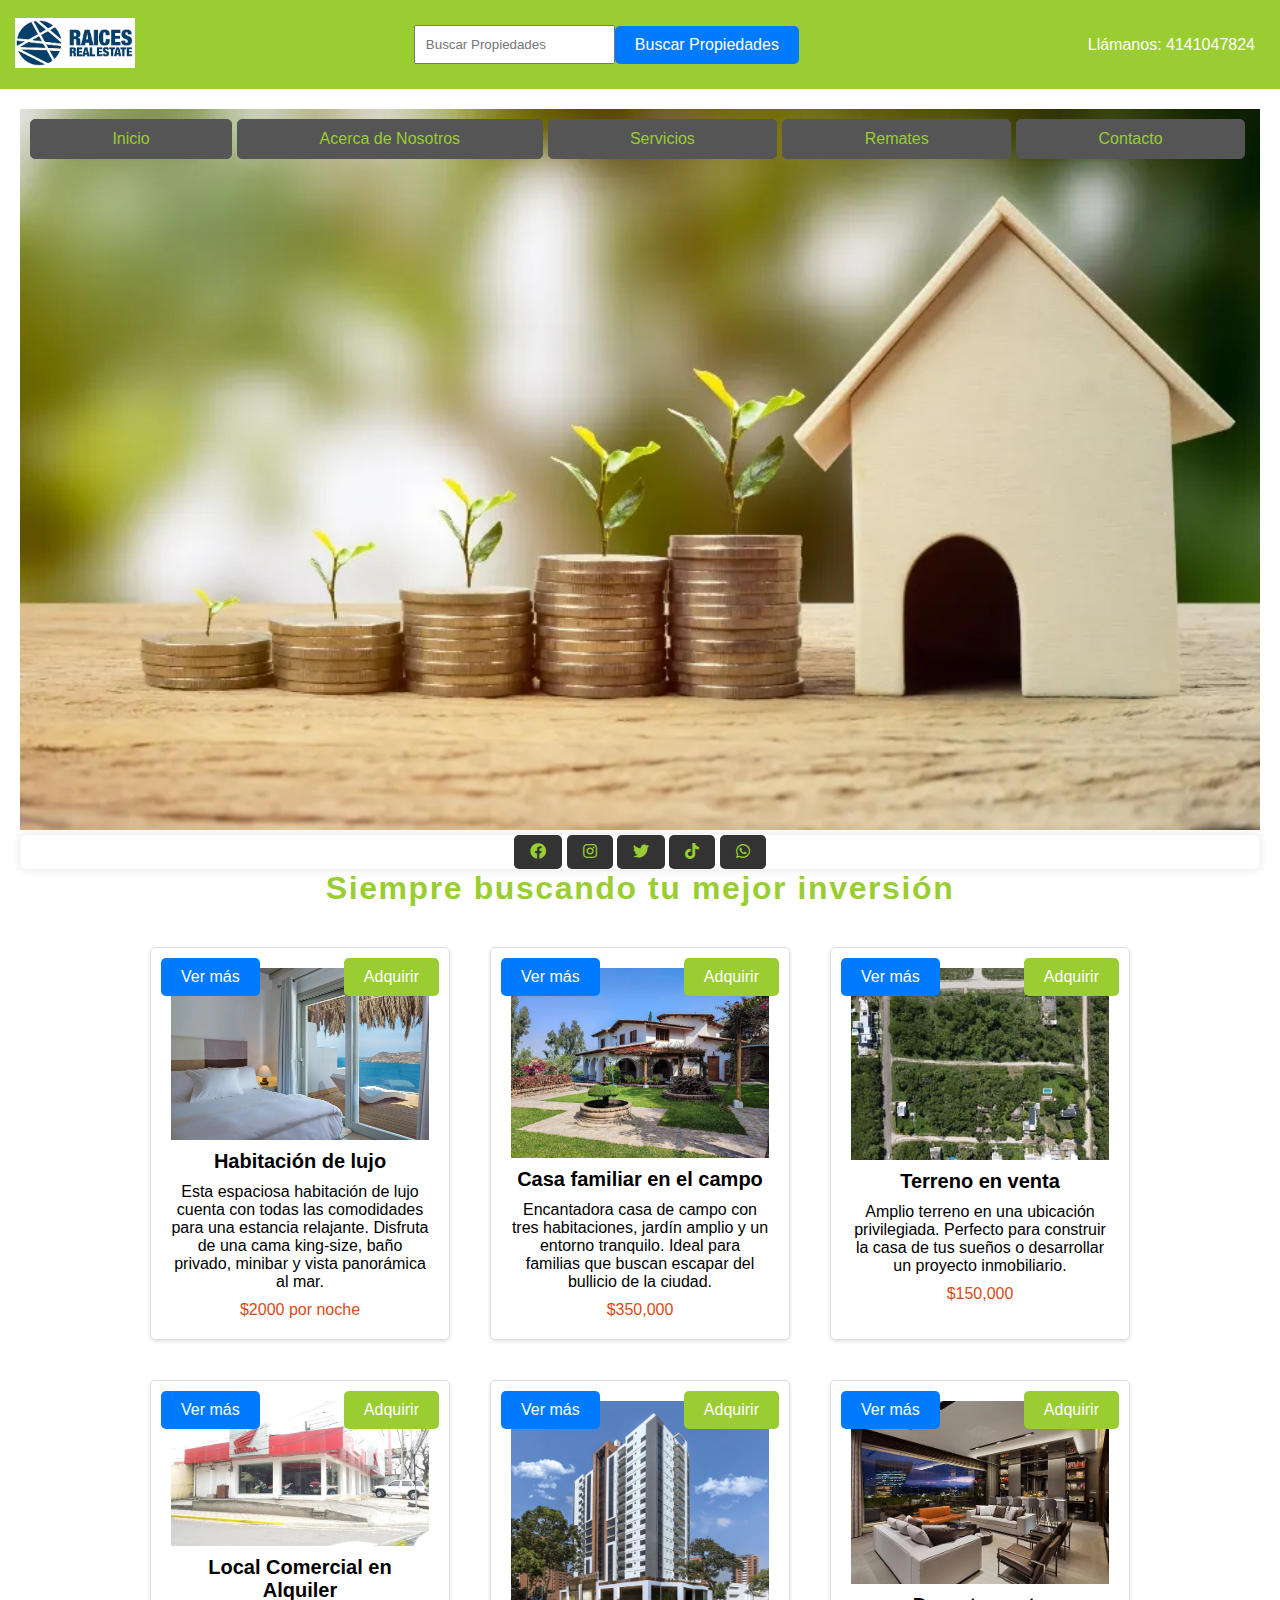
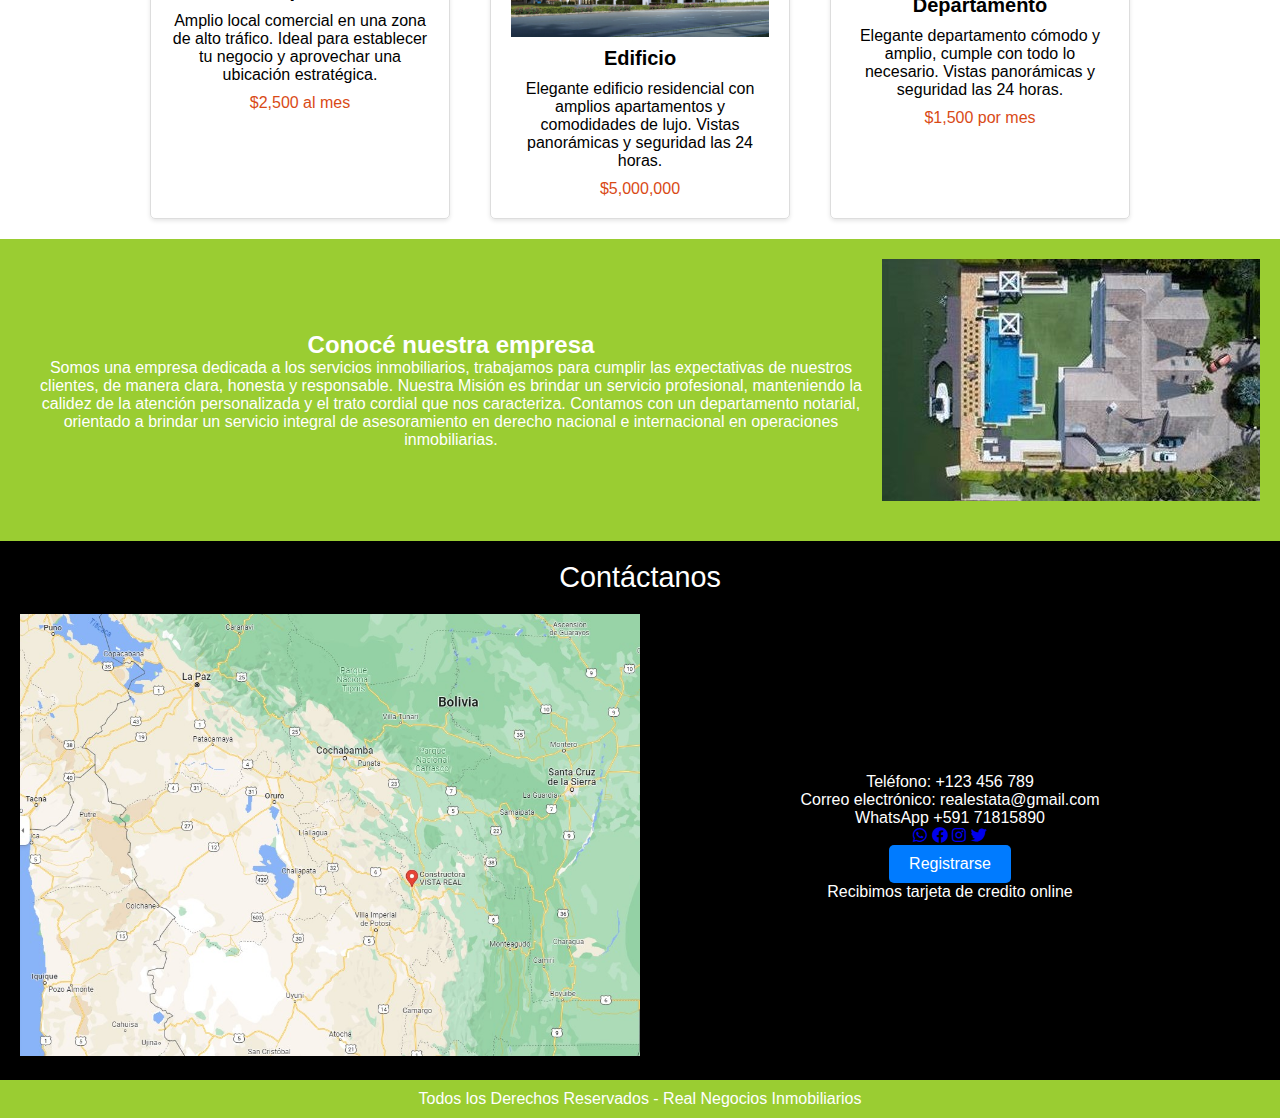
<file: index.html>
<!DOCTYPE html>
<html lang="en">

    <head>
        <meta charset="UTF-8">
        <meta name="viewport" content="width=device-width, initial-scale=1.0">
        <link rel="stylesheet" href="Pagina.css">
        <link rel="stylesheet"
            href="https://use.fontawesome.com/releases/v5.15.3/css/all.css">
        <link rel="stylesheet" href="Transaccion.css">
        <title>Constructora Real</title>
    </head>

    <body>
        <header>
            <div class="logo">
                <img class="logoimg" src="Imagenes/Raices.jpg"
                    alt="Logo de la empresa">
            </div>
            <section id="sec4">
                <div>
                    <input type="text" id="search-input"
                        placeholder="Buscar Propiedades">
                </div>
                <div>
                    <button id="button">Buscar Propiedades</button>
                </div>
            </section>

            <div class="llamanos">
                Llámanos: 4141047824
            </div>

        </header>

        <main>
            <figure id="figprin">
                <img id="imgprincipal" src="Imagenes/Bienes.jpg"
                    alt="Fondo de Imagen">
                <nav>
                    <ul>
                        <li><a href="#">Inicio</a></li>
                        <li><a href="#">Acerca de Nosotros</a></li>
                        <li><a href="#">Servicios</a></li>
                        <li><a href="#">Remates</a></li>
                        <li><a href="#">Contacto</a></li>
                    </ul>
                </nav>
                <div class="redes-sociales">
                    <a href="https://www.facebook.com/Jhonny Umacena">
                        <i class="fab fa-facebook"></i>
                    </a>
                    <a href="https://www.instagram.com/umac.online">
                        <i class="fab fa-instagram"></i>
                    </a>
                    <a href="https://www.twitter.com/tu-pagina">
                        <i class="fab fa-twitter"></i>
                    </a>
                    <a href="https://www.tiktok.com/@freyaqm_">
                        <i class="fab fa-tiktok"></i>
                    </a>
                    <a href="https://www.whatsapp.com">
                        <i class="fab fa-whatsapp"></i>
                    </a>
                </div>
                <figcaption id="figc"><h1>Siempre buscando tu mejor inversión</h1></figcaption>
            </figure>
        </main>
        <section id="sec1">
            <div class="card">
                <a href="1.Habitacion.html"><button id="button-opcion">Ver más</button></a>
                <img src="Imagenes/Habitacion1.jpg" alt="Vista de la habitación">
                <h2>Habitación de lujo</h2>
                <p>Esta espaciosa habitación de lujo cuenta con todas las
                    comodidades para una estancia relajante. Disfruta de una
                    cama king-size, baño privado, minibar y vista panorámica al
                    mar.</p>
                <p class="price">$2000 por noche</p>
                <a href="RegistroCompra.html"><button id="button-compra">Adquirir</button></a>
            </div>

            <div class="card">
                <a href="2.Casas.html"><button id="button-opcion">Ver más</button></a>
                <img src="Imagenes/Habitacion2.jpg" alt="Vista de la casa">
                <h2>Casa familiar en el campo</h2>
                <p>Encantadora casa de campo con tres habitaciones, jardín
                    amplio y un entorno tranquilo. Ideal para familias que
                    buscan escapar del bullicio de la ciudad.</p>
                <p class="price">$350,000</p>
                <a href="RegistroCompra.html"><button id="button-compra">Adquirir</button></a>
            </div>

            <div class="card">
                <a href="3.Terrenos.html"><button id="button-opcion">Ver más</button></a>
                <img src="Imagenes/Habitacion3.jpg" alt="Vista del terreno">
                <h2>Terreno en venta</h2>
                <p>Amplio terreno en una ubicación privilegiada. Perfecto para
                    construir la casa de tus sueños o desarrollar un proyecto
                    inmobiliario.</p>
                <p class="price">$150,000</p>
                <a href="RegistroCompra.html"><button id="button-compra">Adquirir</button></a>
            </div>

            <div class="card">
                <a href="4.Locales.html"><button id="button-opcion">Ver más</button></a>
                <img src="Imagenes/Habitacion4.jpg"
                    alt="Vista del local comercial">
                <h2>Local Comercial en Alquiler</h2>
                <p>Amplio local comercial en una zona de alto tráfico. Ideal
                    para establecer tu negocio y aprovechar una ubicación
                    estratégica.</p>
                <p class="price">$2,500 al mes</p>
                <a href="RegistroCompra.html"><button id="button-compra">Adquirir</button></a>
            </div>

            <div class="card">
                <a href="5.Edificios.html"><button id="button-opcion">Ver más</button></a>
                <img src="Imagenes/Habitacion5.jpg" alt="Vista del edificio">
                <h2>Edificio</h2>
                <p>Elegante edificio residencial con amplios apartamentos y
                    comodidades de lujo. Vistas panorámicas y seguridad las 24
                    horas.</p>
                <p class="price">$5,000,000</p>
                <a href="RegistroCompra.html"><button id="button-compra">Adquirir</button></a>
            </div>

            <div class="card">
                <a href="6.Departamento.html"><button id="button-opcion">Ver más</button></a>
                <img src="Imagenes/Habitacion6.jpg" alt="Vista del edificio">
                <h2>Departamento</h2>
                <p>Elegante departamento cómodo y amplio, cumple con todo lo
                    necesario. Vistas panorámicas y seguridad las 24 horas.</p>
                <p class="price">$1,500 por mes</p>
                <a href="RegistroCompra.html"><button id="button-compra">Adquirir</button></a>
            </div>

        </section>
        <section id="sec2" class="section">
            <div class="text-container">
                <figcaption class="figc2"><h2>Conocé nuestra empresa</h2></figcaption>
                <p class="noti">Somos una empresa dedicada a los servicios
                    inmobiliarios, trabajamos para
                    cumplir las expectativas de nuestros clientes, de manera
                    clara, honesta y responsable.
                    Nuestra Misión es brindar un servicio profesional,
                    manteniendo la calidez de la atención
                    personalizada y el trato cordial que nos caracteriza.
                    Contamos con un departamento notarial, orientado a brindar
                    un servicio integral de asesoramiento
                    en derecho nacional e internacional en operaciones
                    inmobiliarias.
                </p>
            </div>
            <figure class="fig2">
                <img id="img2" src="Imagenes/Empresa.jpg"
                    alt="Informacion de Pagina">
            </figure>
        </section>

        <section id="sec3">
            <figcaption class="figc3">Contáctanos</figcaption>
            <div class="contact-container">
                <div class="image-container">
                    <img class="img" src="Imagenes/Mapa.jpg" alt="Ubicación">
                </div>
                <div class="contact-info">
                    <p>Teléfono: +123 456 789</p>
                    <p>Correo electrónico: realestata@gmail.com</p>
                    <p>WhatsApp +591 71815890</p>
                    <div class="social-icons">
                        <a href="https://wa.me/tunumerodetelefono"
                            target="_blank" title="WhatsApp"><i
                                class="fab fa-whatsapp"></i></a>
                        <a href="https://www.facebook.com/tufacebook"
                            target="_blank" title="Facebook"><i
                                class="fab fa-facebook"></i></a>
                        <a href="https://www.instagram.com/tuinstagram"
                            target="_blank" title="Instagram"><i
                                class="fab fa-instagram"></i></a>
                        <a href="https://twitter.com/tutwitter" target="_blank"
                            title="Twitter"><i class="fab fa-twitter"></i></a>
                    </div>
                    <div>
                        <a href="Crear_Usuario.html"><button id="button">Registrarse</button></a>
                    </div>
                    <div>Recibimos tarjeta de credito online</div>
                </div>
            </div>
        </section>
        <footer>
            <p>Todos los Derechos Reservados - Real Negocios Inmobiliarios</p>
        </footer>
    </body>

</html>
</file>
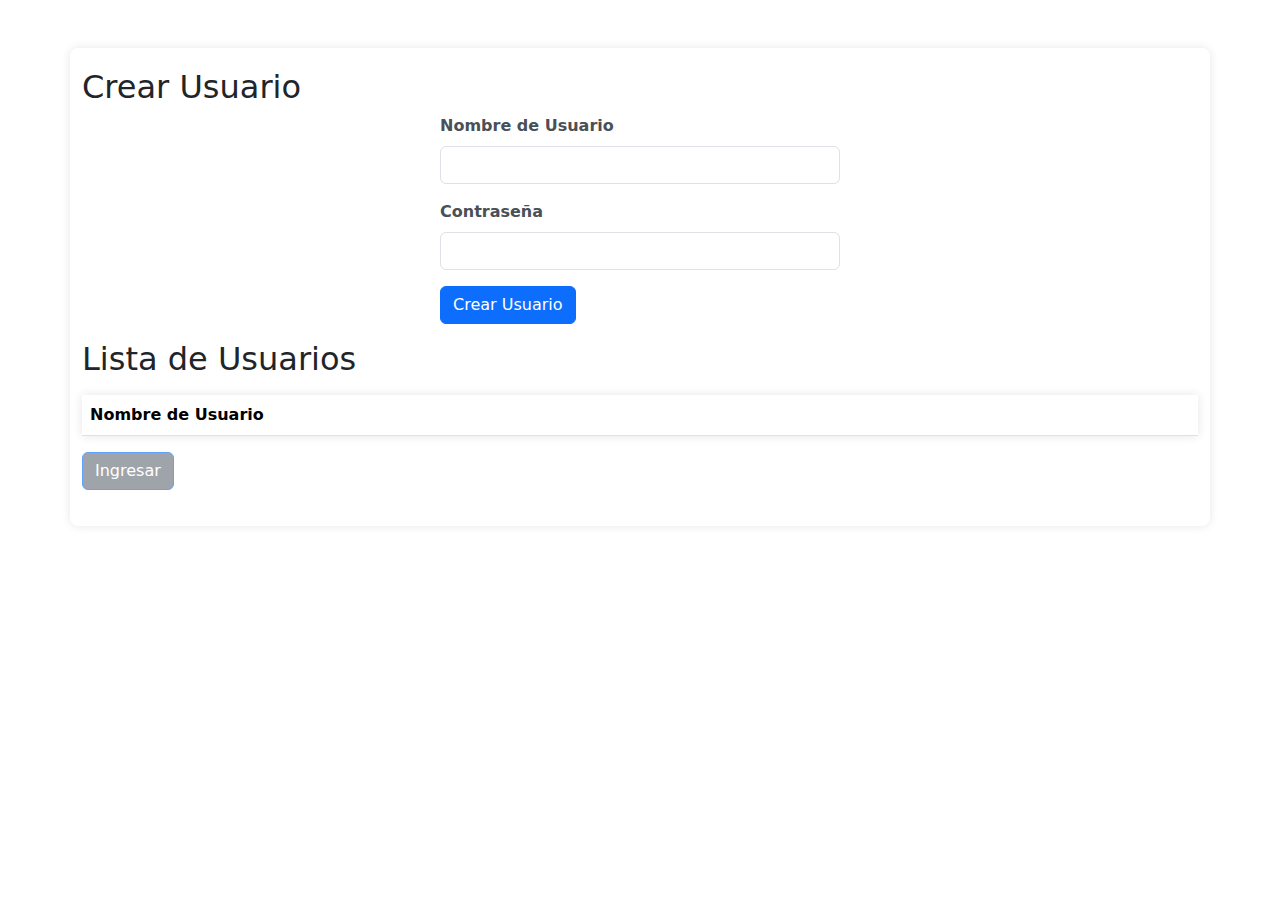
<file: Crear_Usuario.html>
<!DOCTYPE html>
<html lang="en">
<head>
    <title>Nuevo Usuario</title>
    <!-- Required meta tags -->
    <meta charset="utf-8">
    <meta name="viewport" content="width=device-width, initial-scale=1, shrink-to-fit=no">
    <link rel="stylesheet" href="Usuario.css">

    <!-- Bootstrap CSS v5.2.1 -->
    <link href="https://cdn.jsdelivr.net/npm/bootstrap@5.2.1/dist/css/bootstrap.min.css" rel="stylesheet">
</head>

<body>
    <div class="container mt-5">
        <div class="mb-3">
            <h2>Crear Usuario</h2>
            <form id="userForm" onsubmit="return createUser()">
                <div class="mb-3">
                    <label for="username" class="form-label" data-bs-toggle="tooltip" title="Ingrese el nombre de usuario">Nombre de Usuario</label>
                    <input type="text" class="form-control" id="username" required>
                </div>
                <div class="mb-3">
                    <label for="password" class="form-label" data-bs-toggle="tooltip" title="Ingrese la contraseña del usuario">Contraseña</label>
                    <input type="password" class="form-control" id="password" required>
                </div>
                <button type="submit" class="btn btn-primary">Crear Usuario</button>
            </form>
        </div>
        <div>
            <h2>Lista de Usuarios</h2>
            <table class="table mt-3">
                <thead>
                    <tr>
                        <th scope="col">Nombre de Usuario</th>
                    </tr>
                </thead>
                <tbody id="userList">
                </tbody>
            </table>
        </div>
        <div class="mb-3 mt-3">
            <a href="Login.html"><button type="button" class="btn btn-primary" id="ingresarButton" disabled onclick="navigateToPage()">Ingresar</button></a>
        </div>
    </div>
    <script src="https://cdn.jsdelivr.net/npm/@popperjs/core@2.11.6/dist/umd/popper.min.js"
        integrity="sha384-oBqDVmMz9ATKxIep9tiCxS/Z9fNfEXiDAYTujMAeBAsjFuCZSmKbSSUnQlmh/jp3"
        crossorigin="anonymous"></script>
    <script src="https://cdn.jsdelivr.net/npm/bootstrap@5.2.1/dist/js/bootstrap.min.js"></script>
    <script>
        var tooltipTriggerList = [].slice.call(document.querySelectorAll('[data-bs-toggle="tooltip"]'));
        var tooltipList = tooltipTriggerList.map(function (tooltipTriggerEl) {
            return new bootstrap.Tooltip(tooltipTriggerEl);
        });

        function checkUserTable() {
            const ingresarButton = document.getElementById("ingresarButton");
            const userList = document.getElementById("userList");
            if (userList.rows.length > 0) {
                ingresarButton.disabled = false;
            } else {
                ingresarButton.disabled = true;
            }
        }

        function createUser() {
            const username = document.getElementById("username").value;
            const password = document.getElementById("password").value;
            console.log(`Usuario creado: ${username}`);
            document.getElementById("username").value = "";
            document.getElementById("password").value = "";
            addToTable(username);
            checkUserTable();
            return false; 
        }

        function addToTable(username) {
            const userList = document.getElementById("userList");
            const row = document.createElement("tr");
            row.innerHTML = `
                <td>${username}</td>
            `;
            userList.appendChild(row);
        }

        function navigateToPage() {
            window.location.href = "http://127.0.0.1:5500/Pagina%20Web1/Pagina.html";
        }
    </script>
</body>

</html>
</file>
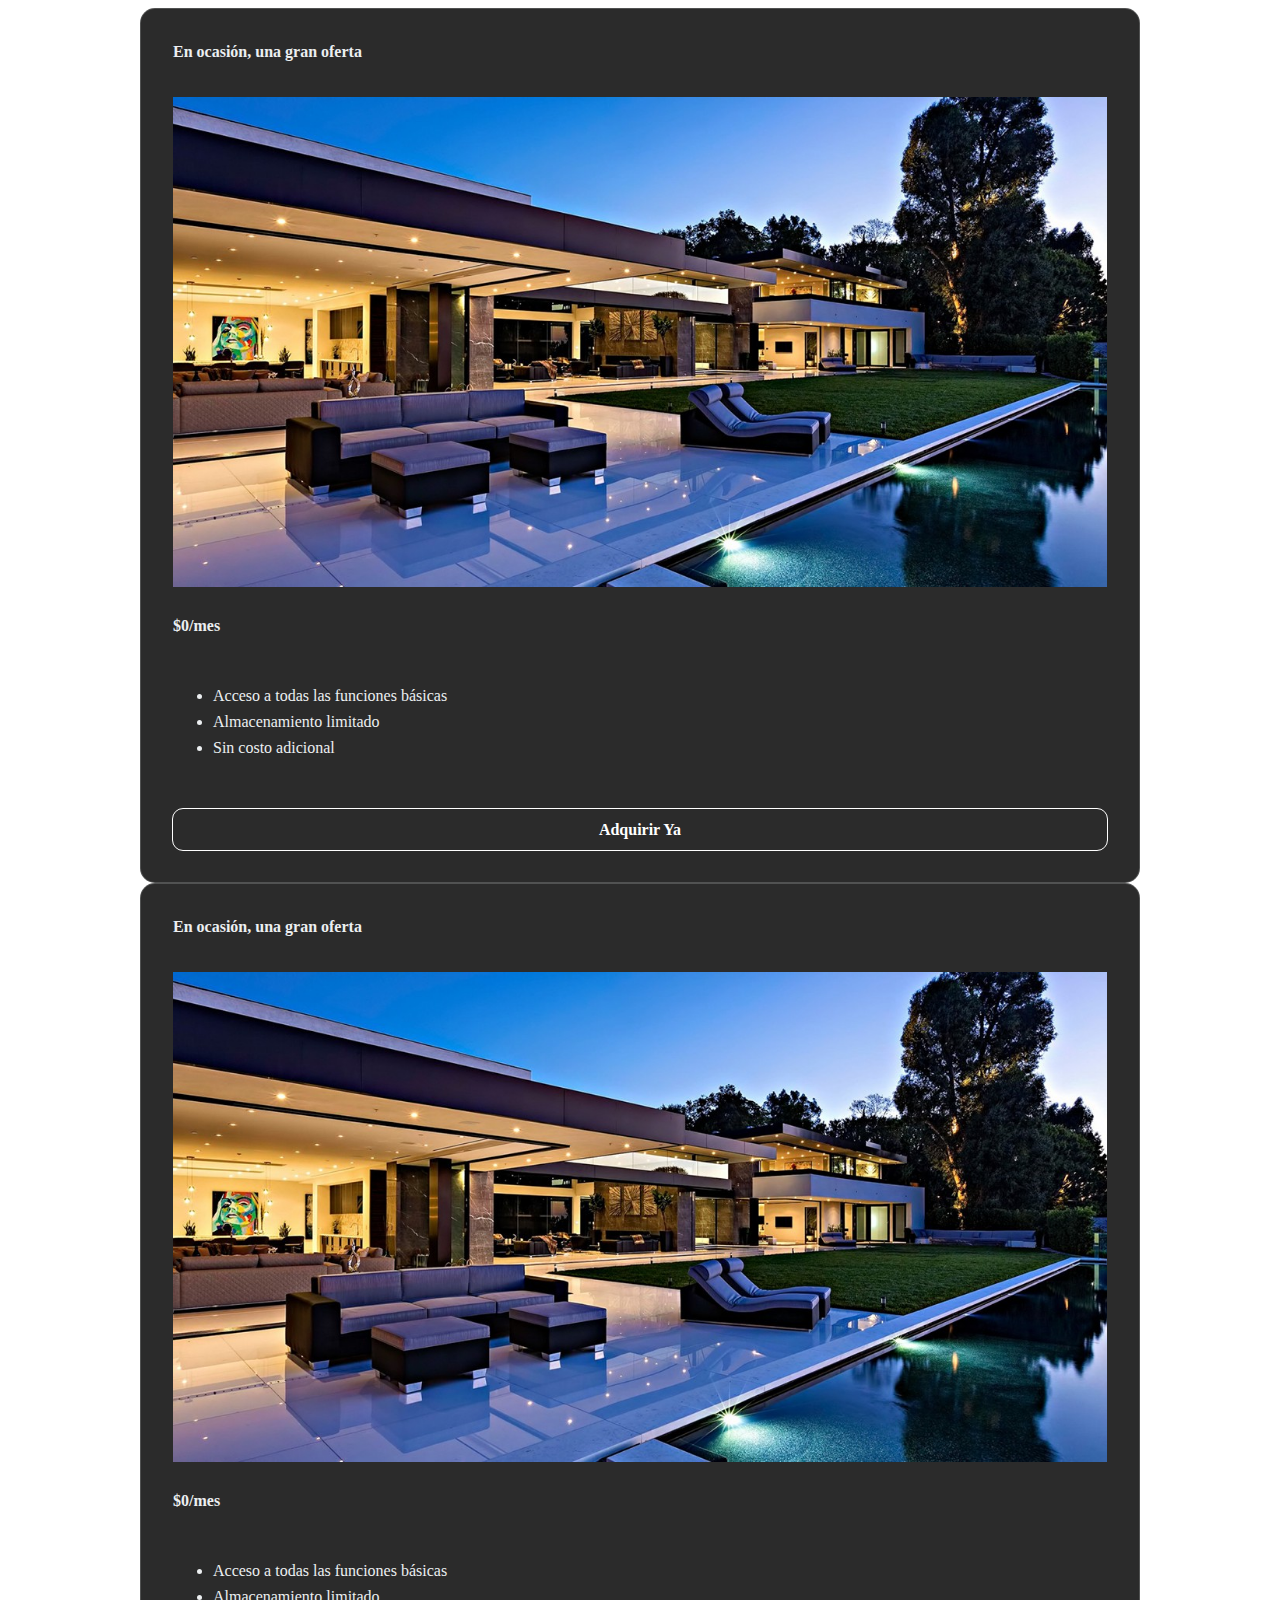
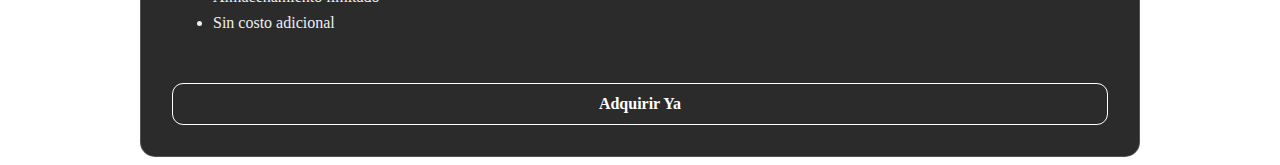
<file: Descuentos.html>
<!DOCTYPE html>
<html lang="en">
<head>
    <meta charset="UTF-8">
    <meta name="viewport" content="width=device-width, initial-scale=1.0">
    <title>Document</title>
    <style>
        .main__heading {
            font-weight: 600;
            font-size: 2.25em;
            margin-bottom: 0.75em;
            text-align: center;
            color: #eceff1;
        }
        .cards {
            position: relative;
        }
        .card {
            --flow-space: 0.5em;
            --hsl: var(--hue), var(--saturation), var(--lightness);
            flex: 1 1 14rem;
            padding: 1.5em 2em;
            display: grid;
            grid-template-rows: auto auto auto 1fr;
            align-items: start;
            gap: 1.25em;
            color: #eceff1;
            background-color: #2b2b2b;
            border: 1px solid #eceff133;
            border-radius: 15px;
        }
        .card:nth-child(1) {
            --hue: 165;
            --saturation: 82.26%;
            --lightness: 51.37%;
        }
        .card__bullets {
            line-height: 1.4;
        }
        .card__heading {
            font-size: 1.05em;
            font-weight: 600;
        }
        .card__price {
            font-size: 1.75em;
            font-weight: 700;
        }
        .flow > * + * {
            margin-top: var(--flow-space, 1.25em);
        }
        .cta {
            display: block;
            align-self: end;
            margin: 1em 0 0.5em 0;
            text-align: center;
            text-decoration: none;
            color: #fff;
            background-color: transparent;
            outline: 1px solid white;
            padding: 0.7em;
            border-radius: 10px;
            font-size: 1rem;
            font-weight: 600;
        }
        .card:hover {
            --lightness: 80%;
            background: #ffffff80;
            color: #000;
            outline: 1px solid rgb(255, 255, 255);
            box-shadow: inset 0 0 80px whitesmoke, inset 20px 0 80px rgba(255, 0, 4, 0.747),
                inset -20px 0 80px #0ff, inset 20px 0 300px rgb(255, 0, 13), inset -20px 0 300px #0ff,
                0 0 50px #fff, -10px 0 80px rgb(255, 0, 0), 10px 0 80px #0ff;
            transition: all ease-in-out 0.3s;
        }
        .card:hover > .cta {
            outline: none;
            background-color: #0d0d0d;
        }
        .section {
            display: flex;
            flex-wrap: wrap;
            justify-content: center;
            max-width: 1000px; /* Ajusta el ancho máximo aquí */
            margin: 0 auto; /* Esto centra el contenedor */
        }
        #card img {
            max-width: 100%;
            height: auto;
            transition: transform 0.3s ease;
        }
        #card p {
            font-size: 16px;
            margin-top: 10px;
        }
    </style>
</head>
<body>
    <section class="section">
        <div class="cards__inner" id="card"> 
            <div class="cards__card card">
                <p class="card__heading">En ocasión, una gran oferta</p>
                <img src="Imagenes/Casa de Lujo.jpg" alt="Casa de Lujo">
                <p class="card__price">$0/mes</p>
                <ul class="card_bullets flow" role="list">
                    <li>Acceso a todas las funciones básicas</li>
                    <li>Almacenamiento limitado</li>
                    <li>Sin costo adicional</li>
                </ul>
                <a class="card__cta cta" href="#basic">Adquirir Ya</a>
            </div>
            <div class="overlay cards__inner"></div>
        </div>
        <div class="cards__inner" id="card"> 
            <div class="cards__card card">
                <p class="card__heading">En ocasión, una gran oferta</p>
                <img src="Imagenes/Casa de Lujo.jpg" alt="Casa de Lujo">
                <p class="card__price">$0/mes</p>
                <ul class="card_bullets flow" role="list">
                    <li>Acceso a todas las funciones básicas</li>
                    <li>Almacenamiento limitado</li>
                    <li>Sin costo adicional</li>
                </ul>
                <a class="card__cta cta" href="#basic">Adquirir Ya</a>
            </div>
            <div class="overlay cards__inner"></div>
        </div>
    </section>
</body>
</html>
</file>
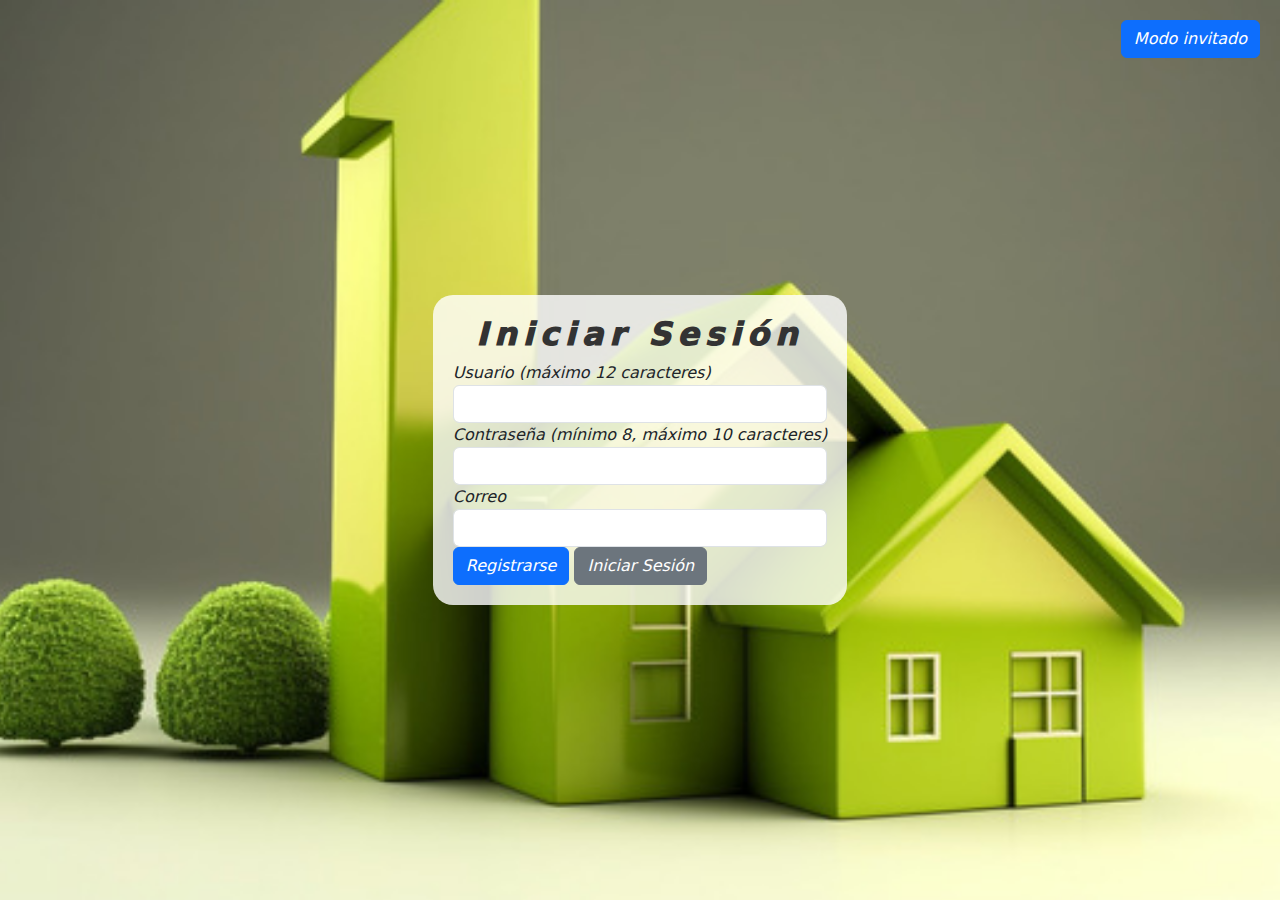
<file: Login.html>
<!DOCTYPE html>
<html lang="en">

<head>
    <title>Registro</title>
    <!-- Required meta tags -->
    <meta charset="utf-8">
    <meta name="viewport" content="width=device-width, initial-scale=1, shrink-to-fit=no">

    <!-- Bootstrap CSS v5.2.1 -->
    <link href="https://cdn.jsdelivr.net/npm/bootstrap@5.2.1/dist/css/bootstrap.min.css" rel="stylesheet">
    <link rel="stylesheet" href="Login.css">
</head>

<body>
    <header id="position">
        <a href="index.html"><button class="btn btn-primary">Modo invitado</button></a>
        <!-- place navbar here -->
    </header>
    
    <main>
        <div class="container">
            <div class="row">
                <div class="col-md-12 offset-md-0">
                    <h2 class="text-center">Iniciar Sesión</h2>
                    <form id="loginForm" onsubmit="return validateForm()">
                        <div class="form-group">
                            <label for="username">Usuario (máximo 12 caracteres)</label>
                            <input type="text" class="form-control" id="username" maxlength="12" required>
                        </div>
                        <div class="form-group">
                            <label for="password">Contraseña (mínimo 8, máximo 10 caracteres)</label>
                            <input type="password" class="form-control" id="password" minlength="8" maxlength="10" required>
                        </div>
                        <div class="form-group">
                            <label for="email">Correo</label>
                            <input type="email" class="form-control" id="email" required>
                        </div>
                        <div>
                            <button type="button" class="btn btn-primary" data-bs-toggle="modal" data-bs-target="#registerModal">Registrarse</button>
                            <a href="Formulario.html"><button type="submit" class="btn btn-secondary">Iniciar Sesión</button></a>
                        </div>
                    </form>
                </div>
            </div>
        </div>
    </main>
    <footer>
        <!-- place footer here -->
    </footer>
    <div class="modal fade" id="registerModal" tabindex="-1" aria-labelledby="registerModalLabel" aria-hidden="true">
        <div class="modal-dialog">
            <div class="modal-content">
                <div class="modal-header">
                    <h5 class="modal-title" id="registerModalLabel">Registro</h5>
                    <button type="button" class="btn-close" data-bs-dismiss="modal" aria-label="Close"></button>
                </div>
                <div class="modal-body">
                    <!-- Formulario de Registro -->
                    <form id="registerForm" onsubmit="return registerUser()">
                        <div class="mb-3">
                            <label for="registerUsername" class="form-label">Nombre de Usuario</label>
                            <input type="text" class="form-control" id="registerUsername" required>
                        </div>
                        <div class="mb-3">
                            <label for="registerPassword" class="form-label">Contraseña</label>
                            <input type="password" class="form-control" id="registerPassword" required>
                        </div>
                        <button type="submit" class="btn btn-primary">Registrar</button>
                    </form>
                </div>
            </div>
        </div>
    </div>
    <script src="https://cdn.jsdelivr.net/npm/@popperjs/core@2.11.6/dist/umd/popper.min.js"
        integrity="sha384-oBqDVmMz9ATKxIep9tiCxS/Z9fNfEXiDAYTujMAeBAsjFuCZSmKbSSUnQlmh/jp3"
        crossorigin="anonymous"></script>
    <script src="https://cdn.jsdelivr.net/npm/bootstrap@5.2.1/dist/js/bootstrap.min.js"></script>
    <script>
        let loginAttempts = 0;
    
        function validateForm() {
            const username = document.getElementById("username").value;
            const password = document.getElementById("password").value;
            const email = document.getElementById("email").value;
    
            // Validación de que el correo contenga el símbolo "@"
            if (!email.includes("@")) {
                alert("Ingrese un correo válido que contenga '@'.");
                return false;
            }
    
            if (username.length > 12 || password.length < 8 || password.length > 10 || !validateEmail(email)) {
                alert("Por favor, revise los campos ingresados.");
                return false;
            }
    
            loginAttempts++;
    
            if (loginAttempts >= 3) {
                alert("Número máximo de intentos alcanzado. Saliendo.");
                logout();
                return false;
            }
    
            if (username && password && email) {
                // Solo redirige si todos los campos están completos.
                window.location.href = "index.html";
                return false;
            } else {
                alert("Por favor, rellene todos los campos del formulario.");
                return false;
            }
        }
    
        function validateEmail(email) {
            const emailPattern = /^[a-zA-Z0-9._%+-]+@[a-zA-Z0.9.-]+\.[a-zA-Z]{2,4}$/;
            return emailPattern.test(email);
        }
    
        function logout() {
            alert("Sesión cerrada.");
        }
    
        function registerUser() {
            const registerUsername = document.getElementById("registerUsername").value;
            const registerPassword = document.getElementById("registerPassword").value;
    
            if (registerUsername && registerPassword) {
                console.log(`Usuario registrado: ${registerUsername}`);
                document.getElementById("registerUsername").value = "";
                document.getElementById("registerPassword").value = "";
                $('#registerModal').modal('hide');
                return false;
            } else {
                alert("Por favor, rellene todos los campos del formulario de registro.");
                return false;
            }
        }
    </script>
</body>
</html>
</file>
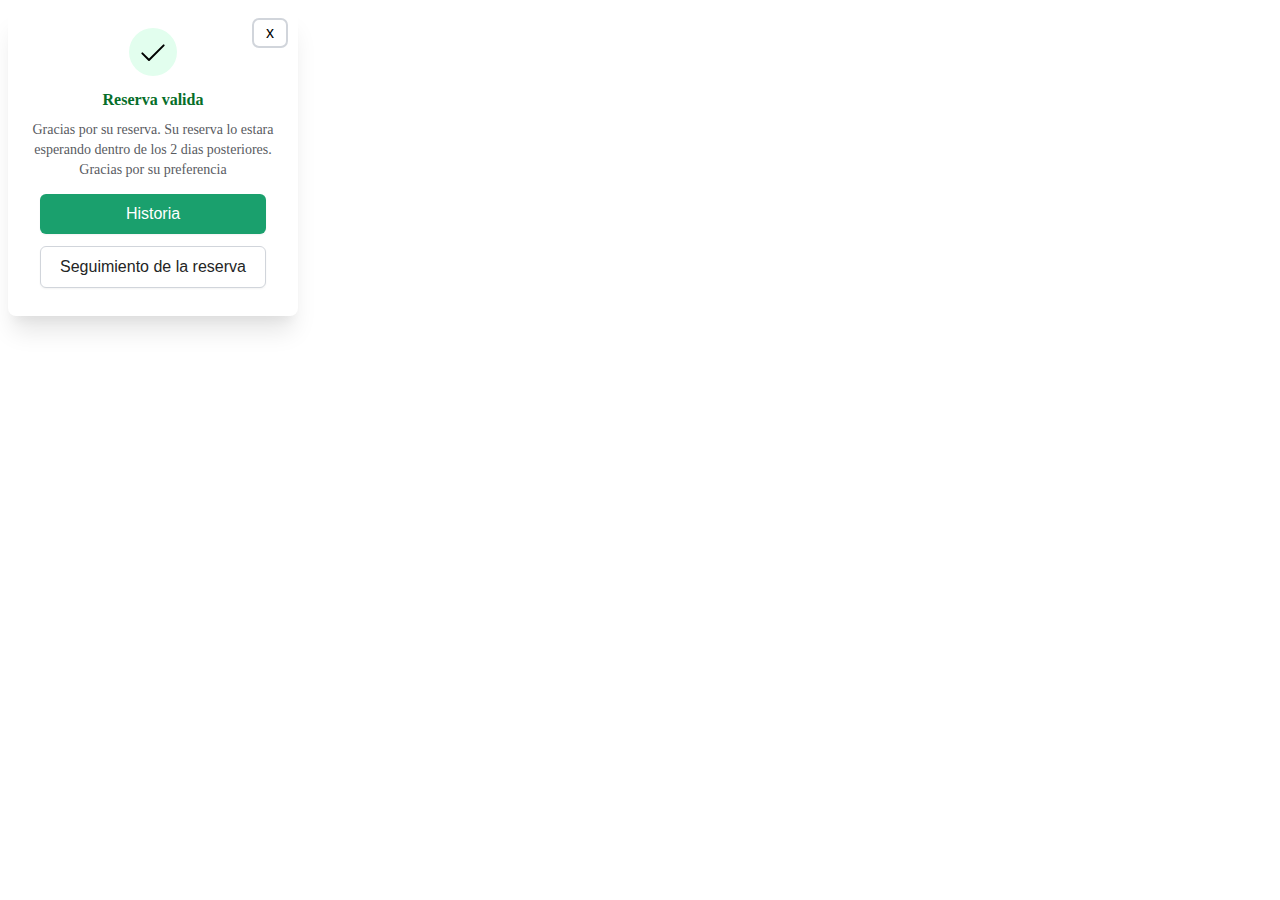
<file: Reservar.html>
<!DOCTYPE html>
<html lang="en">
<head>
    <meta charset="UTF-8">
    <meta name="viewport" content="width=device-width, initial-scale=1.0">
    <title>Document</title>
</head>
<body>
    <style>
        .card {
            overflow: hidden;
            position: relative;
            text-align: left;
            border-radius: 0.5rem;
            max-width: 290px;
            box-shadow: 0 20px 25px -5px rgba(0, 0, 0, 0.1), 0 10px 10px -5px rgba(0, 0, 0, 0.04);
            background-color: #fff;
        }
        .dismiss {
            position: absolute;
            right: 10px;
            top: 10px;
            display: flex;
            align-items: center;
            justify-content: center;
            padding: 0.5rem 1rem;
            background-color: #fff;
            color: black;
            border: 2px solid #D1D5DB;
            font-size: 1rem;
            font-weight: 300;
            width: 30px;
            height: 30px;
            border-radius: 7px;
            transition: .3s ease;
        }
            .dismiss:hover {
            background-color: #ee0d0d;
            border: 2px solid #ee0d0d;
            color: #fff;
        }
        .header {
            padding: 1.25rem 1rem 1rem 1rem;
        }
        .image {
            display: flex;
            margin-left: auto;
            margin-right: auto;
            background-color: #e2feee;
            flex-shrink: 0;
            justify-content: center;
            align-items: center;
            width: 3rem;
            height: 3rem;
            border-radius: 9999px;
            animation: animate .6s linear alternate-reverse infinite;
            transition: .6s ease;
            }
        .image svg {
            color: #0afa2a;
            width: 2rem;
            height: 2rem;
        }
        .content {
            margin-top: 0.75rem;
            text-align: center;
        }
        .title {
            color: #066e29;
            font-size: 1rem;
            font-weight: 600;
            line-height: 1.5rem;
        }
        .message {
            margin-top: 0.5rem;
            color: #595b5f;
            font-size: 0.875rem;
            line-height: 1.25rem;
        }
        .actions {
            margin: 0.75rem 1rem;
        }
        .history {
            display: inline-flex;
            padding: 0.5rem 1rem;
            background-color: #1aa06d;
            color: #ffffff;
            font-size: 1rem;
            line-height: 1.5rem;
            font-weight: 500;
            justify-content: center;
            width: 100%;
            border-radius: 0.375rem;
            border: none;
            box-shadow: 0 1px 2px 0 rgba(0, 0, 0, 0.05);
        }
        .track {
            display: inline-flex;
            margin-top: 0.75rem;
            padding: 0.5rem 1rem;
            color: #242525;
            font-size: 1rem;
            line-height: 1.5rem;
            font-weight: 500;
            justify-content: center;
            width: 100%;
            border-radius: 0.375rem;
            border: 1px solid #D1D5DB;
            background-color: #fff;
            box-shadow: 0 1px 2px 0 rgba(0, 0, 0, 0.05);
        }
        @keyframes animate {
            from {
                transform: scale(1);
            }
            to {
                transform: scale(1.09);
            }
        }
    </style>
    <div class="card"> 
        <button class="dismiss" type="button">x</button> 
        <div class="header"> 
            <div class="image">
            <svg viewBox="0 0 24 24" fill="none" xmlns="http://www.w3.org/2000/svg"><g id="SVGRepo_bgCarrier" stroke-width="0"></g><g id="SVGRepo_tracerCarrier" stroke-linecap="round" stroke-linejoin="round"></g><g id="SVGRepo_iconCarrier"> <path d="M20 7L9.00004 18L3.99994 13" stroke="#000000" stroke-width="1.5" stroke-linecap="round" stroke-linejoin="round"></path> </g></svg>
            </div> 
            <div class="content">
                <span class="title">Reserva valida</span> 
                <p class="message">Gracias por su reserva. Su reserva lo estara esperando dentro de los 2 dias posteriores.
                Gracias por su preferencia
                </p> 
            </div> 
            <div class="actions">
                <button class="history" type="button">Historia</button> 
                <button class="track" type="button">Seguimiento de la reserva</button> 
            </div> 
        </div> 
    </div>
</body>
</html>
</file>
<file: Pagina.css>
* {
    margin: 0;
    box-sizing: border-box;
}

body {
    font-family: 'Arial', sans-serif;
    margin: 0;
}

header {
    display: flex;
    justify-content: space-between;
    align-items: center;
    padding: 15px;
    background-color: yellowgreen;
    color: white;
}

header {
    display: flex;
    justify-content: space-between;
    align-items: center;
    padding: 15px;
    background-color: yellowgreen;
    color: white;
}

#sec4 {
    display: flex;
    justify-content: center;
    align-items: center;
    margin: 10px;
}
#search-input {
    width: 100%;
    box-sizing: border-box;
    padding: 10px;
}

.logoimg {
    max-width: 100%; 
    max-height: 50px; 
}
.logo {
    text-align: center;
}
.llamanos {
    text-align: center;
    margin: 10px;
}
@media screen and (max-width: 768px) {
    #sec4 {
        flex-direction: column; 
    }
}

#menu {
    max-width: 900px;
    width: 100%;
    margin: auto;
}

ul {
    list-style: none;
    display: flex;
    width: 100%;
    padding: 0;
    margin: 0;
    flex-wrap: wrap; 
}

li {
    flex-grow: 1;
    padding: 10px;
    border-radius: 5px;
    border: solid 1px #555;
    background-color: #555;
    margin-right: 5px;
    margin-bottom: 5px; 
}

li a {
    text-decoration: none;
    color: yellowgreen;
}

li:hover {
    background-color: #cd3535;
}

#figprin {
    text-align: center;
    position: relative;
}

#figc {
    color: yellowgreen;
    letter-spacing: 0.1em;
}

#imgprincipal {
    max-width: 100%;
    height: auto;
    width: 100%;
}

main {
    background-color: white;
    padding: 20px;
}


.color a {
    text-decoration: none;
    color: white;
}


#sec2 {
    background-color: yellowgreen;
    color: #fff;
    padding: 20px;
    text-align: center;
    display: flex;
    flex-direction: row; 
    justify-content: space-between;
    align-items: center;
}

.fig2 {
    font-size: 24px;
    margin-bottom: 20px;
    text-align: center;
    font-size: 1.8em;
    display: flex;
    align-items: center;
    justify-content: flex-start; 
}

.img2 {
    width: 100%;  
    max-width: 100%; 
    height: auto;  
}

.text-container {
    flex: 1;
}

@media (max-width: 768px) {
    #sec2 {
        flex-direction: column; 
    }

    .fig2, .text-container {
        flex: auto; 
    }

    .img2 {
        max-width: 100%; 
        margin-bottom: 20px; 
    }
}


#sec1 {
    background-color: white;
    display: flex;
    flex-wrap: wrap;
    justify-content: center;
}

.caruselimg img {
    max-width: 100%;
    height: auto;
}

#sec3 {
    background-color: black;
    color: #fff;
    padding: 20px;
    text-align: center;
}

.figc3 {
    font-size: 24px;
    margin-bottom: 20px;
    text-align: center;
    font-size: 1.8em;
}

.img {
    width: 100%;  
    max-width: 100%; 
    height: auto;  
}

.image-container {
    flex: 1;

}
.contact-container {
    display: flex;
    align-items: center;
    justify-content: space-between;
}

.contact-info {
    flex: 1;
}

footer {
    background-color: yellowgreen;
    color: #fff;
    text-align: center;
    padding: 10px 0;
}


nav {
    display: grid;
    grid-template-columns: repeat(auto-fit, minmax(100px, 1fr)); 
    grid-auto-flow: column; 
    gap: 10px; 
    position: absolute;
    top: 0;
    left: 0;
    width: 100%;
    background: transparent;
    color: white;
    padding: 10px;
    transition: transform 0.3s;
    border-radius: 5px;
}

#figprin:hover nav {
    transform: scale(0.8); 
}


.redes-sociales {
    background-color: white;
    border: 1px solid whitesmoke;
    border-radius: 5px;
    box-shadow: 0 0 10px rgba(0, 0, 0, 0.1);
    text-align: center;
}
.redes-sociales a {
    display: inline-block;
    background-color: #333;
    color: yellowgreen;
    text-decoration: none;
    padding: 0.5rem 1rem;
    border-radius: 5px;
    transition: background-color 0.3s ease;
}

.redes-sociales a:hover {
    background-color: #f31d1d;
}

.card {
    width: 300px;
    border: 1px solid #ddd;
    border-radius: 5px;
    box-shadow: 0 2px 4px rgba(0, 0, 0, 0.1);
    margin: 20px;
    padding: 20px;
    text-align: center;
    position: relative;
    display: flex;
    flex-direction: column;
    align-items: center;
}

#button-opcion {
    background-color: #007BFF;
    color: #fff;
    padding: 10px 20px;
    border: none;
    border-radius: 5px;
    font-size: 16px;
    cursor: pointer;
    position: absolute;
    top: 10px;
    left: 10px;
    z-index: 1;
}

#button-compra {
    background-color: yellowgreen;
    color: #fff;
    padding: 10px 20px;
    border: none;
    border-radius: 5px;
    font-size: 16px;
    cursor: pointer;
    position: absolute;
    top: 10px; 
    right: 10px; 
    z-index: 1;
    
}

#button{
    background-color: #007BFF;
    color: #fff;
    padding: 10px 20px;
    border: none;
    border-radius: 5px;
    font-size: 16px;
    cursor: pointer;
    position: relative;
}

.price {
    font-size: 20px; 
    color: #d94a16; 
}

.card img {
    max-width: 100%;
    height: auto;
    transition: transform 0.3s ease;
}

.card h2 {
    font-size: 20px;
    margin-top: 10px;
}

.card p {
    font-size: 16px;
    margin-top: 10px;
}

.card:hover img {
    transform: scale(0.95);
}
</file>
<file: Transaccion.css>
.container1 {
    background-color: #ffffff;
    display: flex;
    width: 460px;
    height: 120px;
    position: relative;
    border-radius: 6px;
    transition: 0.3s ease-in-out;
}
.container1:hover {
    transform: scale(1.03);
    width: 220px;
}
.container1:hover .left-side {
    width: 100%;
}
.left-side {
    background-color: #5de2a3;
    width: 130px;
    height: 120px;
    border-radius: 4px;
    position: relative;
    display: flex;
    justify-content: center;
    align-items: center;
    cursor: pointer;
    transition: 0.3s;
    flex-shrink: 0;
    overflow: hidden;
}
.right-side {
    width: calc(100% - 130px);
    display: flex;
    align-items: center;
    overflow: hidden;
    cursor: pointer;
    justify-content: space-between;
    white-space: nowrap;
    transition: 0.3s;
}
.right-side:hover {
    background-color: #f9f7f9;
}
.arrow {
    width: 20px;
    height: 20px;
    margin-right: 20px;
}
.new {
    font-size: 23px;
    font-family: "Lexend Deca", sans-serif;
    margin-left: 20px;
}
.card1 {
    width: 70px;
    height: 46px;
    background-color: #c7ffbc;
    border-radius: 6px;
    position: absolute;
    display: flex;
    z-index: 10;
    flex-direction: column;
    align-items: center;
    -webkit-box-shadow: 9px 9px 9px -2px rgba(77, 200, 143, 0.72);
    -moz-box-shadow: 9px 9px 9px -2px rgba(77, 200, 143, 0.72);
    box-shadow: 9px 9px 9px -2px rgba(77, 200, 143, 0.72);
}
.card1-line {
    width: 65px;
    height: 13px;
    background-color: #80ea69;
    border-radius: 2px;
    margin-top: 7px;
}
@media only screen and (max-width: 480px) {
.container {
    transform: scale(0.7);
}
.container:hover {
    transform: scale(0.74);
}
.new {
    font-size: 18px;
}
}
.buttons1 {
    width: 8px;
    height: 8px;
    background-color: #379e1f;
    box-shadow: 0 -10px 0 0 #26850e, 0 10px 0 0 #56be3e;
    border-radius: 50%;
    margin-top: 5px;
    transform: rotate(90deg);
    margin: 10px 0 0 -30px;
}
.container1:hover .card1 {
    animation: slide-top 1.2s cubic-bezier(0.645, 0.045, 0.355, 1) both;
}
.container1:hover .post {
    animation: slide-post 1s cubic-bezier(0.165, 0.84, 0.44, 1) both;
}
@keyframes slide-top {
0% {
    -webkit-transform: translateY(0);
    transform: translateY(0);
}
50% {
    -webkit-transform: translateY(-70px) rotate(90deg);
    transform: translateY(-70px) rotate(90deg);
}
60% {
    -webkit-transform: translateY(-70px) rotate(90deg);
    transform: translateY(-70px) rotate(90deg);
}
100% {
    -webkit-transform: translateY(-8px) rotate(90deg);
    transform: translateY(-8px) rotate(90deg);
}
}
.post {
    width: 63px;
    height: 75px;
    background-color: #dddde0;
    position: absolute;
    z-index: 11;
    bottom: 10px;
    top: 120px;
    border-radius: 6px;
    overflow: hidden;
}
.post-line {
    width: 47px;
    height: 9px;
    background-color: #545354;
    position: absolute;
    border-radius: 0px 0px 3px 3px;
    right: 8px;
    top: 8px;
}
.post-line:before {
    content: "";
    position: absolute;
    width: 47px;
    height: 9px;
    background-color: #757375;
    top: -8px;
}
.screen {
    width: 47px;
    height: 23px;
    background-color: #ffffff;
    position: absolute;
    top: 22px;
    right: 8px;
    border-radius: 3px;
}
.numbers {
    width: 12px;
    height: 12px;
    background-color: #838183;
    box-shadow: 0 -18px 0 0 #838183, 0 18px 0 0 #838183;
    border-radius: 2px;
    position: absolute;
    transform: rotate(90deg);
    left: 25px;
    top: 52px;
}
.numbers-line2 {
    width: 12px;
    height: 12px;
    background-color: #aaa9ab;
    box-shadow: 0 -18px 0 0 #aaa9ab, 0 18px 0 0 #aaa9ab;
    border-radius: 2px;
    position: absolute;
    transform: rotate(90deg);
    left: 25px;
    top: 68px;
}
@keyframes slide-post {
50% {
    -webkit-transform: translateY(0);
    transform: translateY(0);
}
100% {
    -webkit-transform: translateY(-70px);
    transform: translateY(-70px);
}
}
.dollar {
    position: absolute;
    font-size: 16px;
    font-family: "Lexend Deca", sans-serif;
    width: 100%;
    left: 0;
    top: 0;
    color: #4b953b;
    text-align: center;
}
.container1:hover .dollar {
    animation: fade-in-fwd 0.3s 1s backwards;
}
@keyframes fade-in-fwd {
0% {
    opacity: 0;
    transform: translateY(-5px);
}
100% {
    opacity: 1;
    transform: translateY(0);
}
}
</file>
<file: Usuario.css>
/* styles.css */

/* Estilos generales */
body {
    font-family: 'Arial', sans-serif;
    background-color: #f8f9fa;
}

.container {
    max-width: 800px;
    margin: 0 auto;
    background-color: #ffffff;
    box-shadow: 0px 0px 10px rgba(0, 0, 0, 0.1);
    padding: 20px;
    border-radius: 8px;
    margin-top: 50px;
}

/* Estilos del formulario */
form {
    max-width: 400px;
    margin: 0 auto;
}

.form-label {
    font-weight: bold;
    color: #495057;
}

.form-control {
    margin-bottom: 15px;
}

.btn-primary {
    background-color: #007bff;
    color: #fff;
}

.btn-primary:disabled {
    background-color: #6c757d;
    cursor: not-allowed;
}

/* Estilos de la tabla */
table {
    width: 100%;
    border-collapse: collapse;
    margin-top: 20px;
    box-shadow: 0px 0px 10px rgba(0, 0, 0, 0.1);
}

th, td {
    border: 1px solid #ddd;
    padding: 12px;
    text-align: left;
}

th {
    background-color: #007bff;
    color: #fff;
}

/* Estilos del botón de ingreso */
#ingresarButton {
    background-color: #28a745;
}

#ingresarButton:disabled {
    background-color: #6c757d;
    cursor: not-allowed;
}

/* Estilos de enlace */
a {
    text-decoration: none;
    color: #007bff;
}

a:hover {
    text-decoration: underline;
}
</file>
<file: Login.css>
* {
    margin: 0;
    box-sizing: border-box;
    font-style: italic;
}

header{
    background-position: left;
}
#position{
    position: absolute;
    top: 20px;
    right: 20px;
}
body {
    background-image: url('Imagenes/Fondo.jpg');
    background-size: cover;
    background-repeat: no-repeat;
    background-position: center;
    min-height: 100vh;
    display: flex;
    align-items: center;
    justify-content: center;
}

.container {
    background-color: rgba(255, 255, 255, 0.8);
    padding: 20px;
    border-radius: 20px;
    width: 100%;
    max-width: 600px;
}

h2 {
    color: #333;
    letter-spacing: 6px;
    font-size: 2em;
    font-weight: 1000;
}

.btn-primary a {
    color: black;
}
</file>
